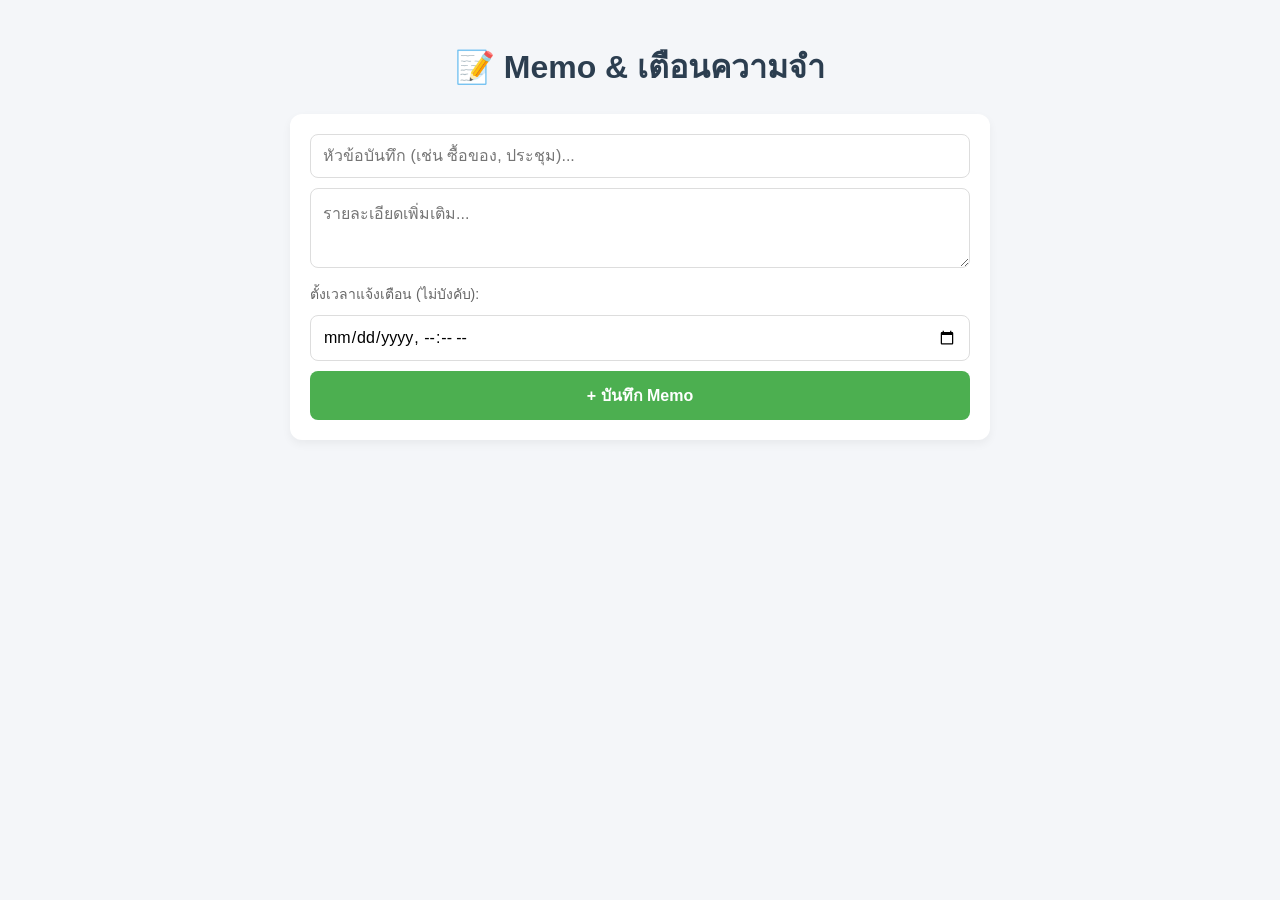
<file: index.html>
<!DOCTYPE html>
<html lang="th">
<head>
    <meta charset="UTF-8">
    <meta name="viewport" content="width=device-width, initial-scale=1.0">
    <title>My Memo & Reminder</title>
    <link rel="stylesheet" href="style.css">
</head>
<body>
    <div class="container">
        <h1>📝 Memo & เตือนความจำ</h1>
        
        <div class="input-group">
            <input type="text" id="memoTitle" placeholder="หัวข้อบันทึก (เช่น ซื้อของ, ประชุม)...">
            <textarea id="memoContent" rows="3" placeholder="รายละเอียดเพิ่มเติม..."></textarea>
            <label for="reminderTime">ตั้งเวลาแจ้งเตือน (ไม่บังคับ):</label>
            <input type="datetime-local" id="reminderTime">
            <button onclick="addMemo()">+ บันทึก Memo</button>
        </div>

        <div id="memoList" class="memo-grid">
            <!-- รายการ Memo จะแสดงตรงนี้ -->
        </div>
    </div>

    <script src="script.js"></script>
</body>
</html>
</file>
<file: style.css>
* {
    box-sizing: border-box;
    font-family: 'Segoe UI', Tahoma, Geneva, Verdana, sans-serif;
}

body {
    background-color: #f4f6f9;
    margin: 0;
    padding: 20px;
    color: #333;
}

.container {
    max-width: 700px;
    margin: 0 auto;
}

h1 {
    text-align: center;
    color: #2c3e50;
}

.input-group {
    background: white;
    padding: 20px;
    border-radius: 12px;
    box-shadow: 0 4px 10px rgba(0,0,0,0.05);
    display: flex;
    flex-direction: column;
    gap: 10px;
    margin-bottom: 25px;
}

input, textarea {
    padding: 12px;
    border: 1px solid #ddd;
    border-radius: 8px;
    font-size: 16px;
}

label {
    font-size: 14px;
    color: #666;
    margin-top: 5px;
}

button {
    background-color: #4CAF50;
    color: white;
    border: none;
    padding: 12px;
    font-size: 16px;
    border-radius: 8px;
    cursor: pointer;
    font-weight: bold;
    transition: background 0.2s;
}

button:hover {
    background-color: #45a049;
}

.memo-grid {
    display: grid;
    grid-template-columns: repeat(auto-fill, minmax(280px, 1fr));
    gap: 15px;
}

.memo-card {
    background: #fff9c4; /* สีเหลืองเหมือนกระดาษโพสต์อิท */
    padding: 15px;
    border-radius: 10px;
    box-shadow: 0 3px 6px rgba(0,0,0,0.08);
    position: relative;
    display: flex;
    flex-direction: column;
    justify-content: space-between;
}

.memo-card h3 {
    margin: 0 0 8px 0;
    color: #333;
}

.memo-card p {
    margin: 0 0 15px 0;
    white-space: pre-wrap;
    color: #555;
}

.reminder-badge {
    font-size: 12px;
    background: #ffecb3;
    color: #d84315;
    padding: 5px 8px;
    border-radius: 5px;
    display: inline-block;
    margin-bottom: 10px;
    font-weight: bold;
}

.delete-btn {
    background-color: #e74c3c;
    padding: 6px 10px;
    font-size: 13px;
    align-self: flex-end;
}

.delete-btn:hover {
    background-color: #c0392b;
}
</file>
